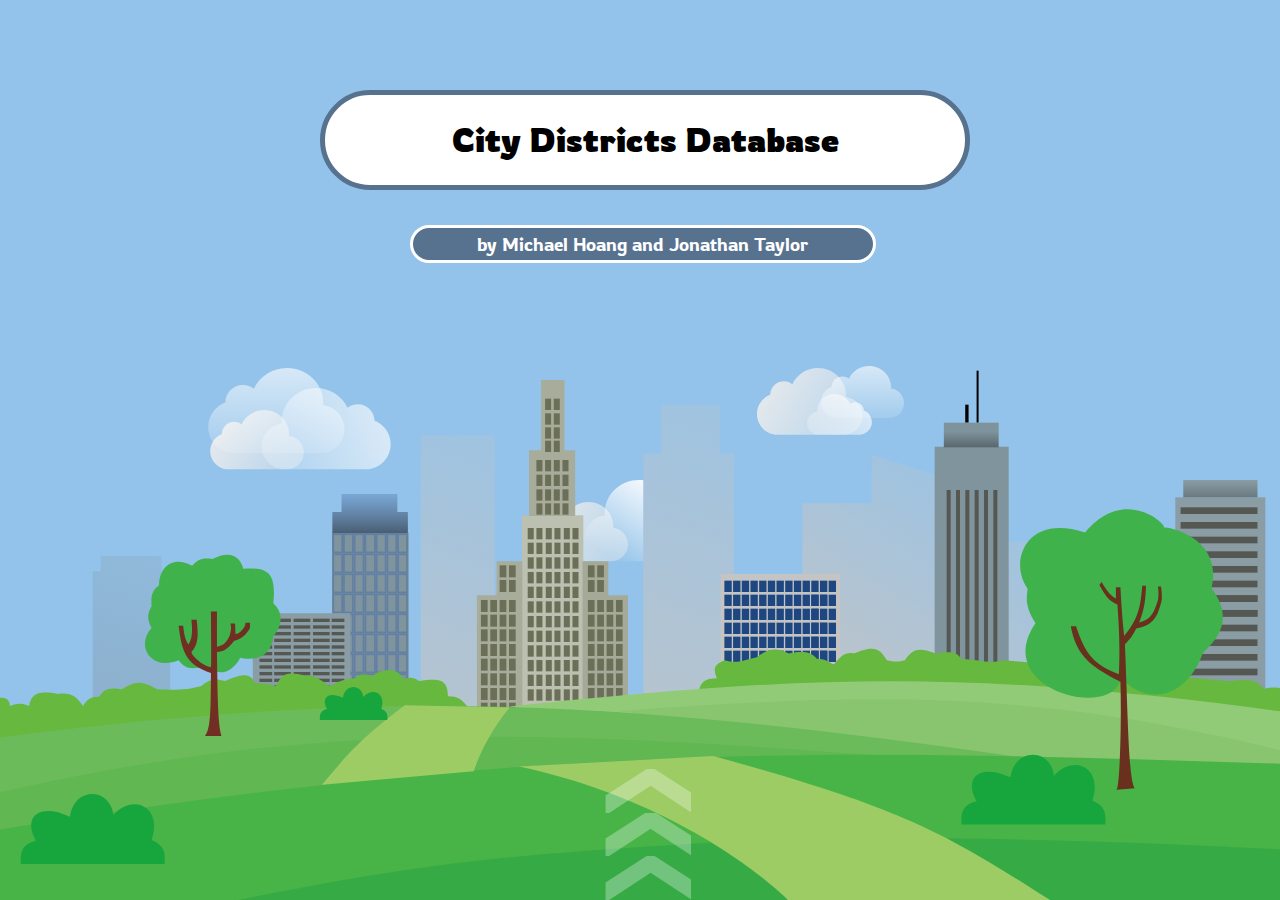
<file: templates/index.html>
<html>
    <head>
        <title>City Districts</title>
        <link rel="stylesheet" href="../static/style1.css">
    </head>
    <body>
        <div id="pageContainer">
            <h1 id="homeBanner">City Districts Database</h1>
            <h3 id="authors">by Michael Hoang and Jonathan Taylor</h3>
            <div id="launchButton">
                <span id="l1">&#10095</span>
                <span id="l2">&#10095</span>
                <span id="l3">&#10095</span>
            </div>
            <div id="cityContainer">
                <svg id="citySvg" viewBox="0 0 720 406" fill="none" xmlns="http://www.w3.org/2000/svg">
                    <rect width="720" height="405" fill="#93C3EA"/>
                    <path d="M318.228 190.386C317.068 189.473 315.611 188.928 314.029 188.928C310.304 188.928 307.273 191.943 307.177 195.698C303.333 197.161 300.596 200.924 300.596 205.335C300.596 210.546 304.415 214.852 309.369 215.532V215.625H344.459V215.608C349.352 215.32 353.232 211.204 353.232 206.168C353.232 201.312 349.624 197.311 344.978 196.772C344.997 196.477 345.007 196.177 345.007 195.877C345.007 188.351 338.747 182.25 331.026 182.25C325.311 182.25 320.4 185.593 318.228 190.382" fill="url(#paint0_linear)"/>
                    <path d="M340.887 215.602V215.625H361.88V170.027C361.07 169.927 360.244 169.875 359.406 169.875C348.761 169.875 340.132 178.239 340.132 188.556C340.132 188.968 340.146 189.378 340.173 189.784C333.768 190.521 328.794 196.004 328.794 202.661C328.794 209.565 334.142 215.207 340.887 215.602Z" fill="url(#paint1_linear)"/>
                    <path d="M445.695 116.016C444.387 114.99 442.741 114.379 440.957 114.379C436.753 114.379 433.331 117.766 433.224 121.985C428.885 123.629 425.796 127.858 425.796 132.813C425.796 138.669 430.106 143.506 435.697 144.27V144.375H475.299V144.356C480.821 144.033 485.2 139.408 485.2 133.749C485.2 128.293 481.128 123.798 475.885 123.192C475.906 122.86 475.918 122.524 475.918 122.186C475.918 113.73 468.852 106.875 460.139 106.875C453.689 106.875 448.146 110.631 445.695 116.012" fill="url(#paint2_linear)"/>
                    <path d="M477.507 112.88C476.48 112.08 475.189 111.603 473.788 111.603C470.489 111.603 467.804 114.245 467.719 117.536C464.314 118.818 461.89 122.116 461.89 125.982C461.89 130.549 465.273 134.322 469.66 134.918V135H500.741V134.985C505.074 134.733 508.511 131.125 508.511 126.712C508.511 122.456 505.315 118.95 501.2 118.477C501.217 118.218 501.226 117.956 501.226 117.692C501.226 111.097 495.681 105.75 488.842 105.75C483.78 105.75 479.431 108.68 477.507 112.877" fill="url(#paint3_linear)"/>
                    <path d="M478.248 127.074C479.052 126.448 480.065 126.076 481.157 126.076C483.738 126.076 485.838 128.142 485.904 130.716C488.569 131.719 490.464 134.295 490.464 137.322C490.464 140.892 487.819 143.846 484.386 144.311V144.375H460.072V144.363C456.682 144.166 453.994 141.345 453.994 137.893C453.994 134.564 456.494 131.823 459.713 131.454C459.7 131.252 459.692 131.046 459.692 130.84C459.692 125.682 464.029 121.5 469.38 121.5C473.34 121.5 476.744 123.791 478.247 127.073" fill="url(#paint4_linear)"/>
                    <path d="M451.36 182.91H490.274V155.625L549.114 174.254V204.549H619.046V405.188H451.36V182.91Z" fill="url(#paint5_linear)"/>
                    <path d="M361.875 154.914H371.812V127.5H404.812V154.914H412.875V405H361.875V154.914Z" fill="url(#paint6_linear)"/>
                    <rect x="236.625" y="144.75" width="41.625" height="260.25" fill="url(#paint7_linear)"/>
                    <path d="M95.7654 405V221.25H90.8777V212.625H56.6638V221.25H52.1521V405H95.7654Z" fill="url(#paint8_linear)"/>
                    <rect x="186.75" y="199.5" width="43.125" height="205.5" fill="#7F949D"/>
                    <path d="M186.94 187.947H192.112V177.75H207.629H223.514V187.947H229.425V199.875H186.94V187.947Z" fill="url(#paint9_linear)"/>
                    <rect x="193.456" y="200.375" width="5.01563" height="9.875" fill="#7F949D" stroke="#6380A2"/>
                    <rect x="187.44" y="200.375" width="5.01563" height="9.875" fill="#7F949D" stroke="#6380A2"/>
                    <rect x="205.863" y="200.375" width="5.01563" height="9.875" fill="#7F949D" stroke="#6380A2"/>
                    <rect x="199.848" y="200.375" width="5.01563" height="9.875" fill="#7F949D" stroke="#6380A2"/>
                    <rect x="217.894" y="200.375" width="5.01563" height="9.875" fill="#7F949D" stroke="#6380A2"/>
                    <rect x="223.91" y="200.375" width="5.01563" height="9.875" fill="#7F949D" stroke="#6380A2"/>
                    <rect x="211.879" y="200.375" width="5.01563" height="9.875" fill="#7F949D" stroke="#6380A2"/>
                    <rect x="193.456" y="200.375" width="5.01563" height="10.25" fill="#7F949D" stroke="#6380A2"/>
                    <rect x="187.44" y="200.375" width="5.01563" height="10.25" fill="#7F949D" stroke="#6380A2"/>
                    <rect x="205.487" y="200.375" width="5.39161" height="10.25" fill="#7F949D" stroke="#6380A2"/>
                    <rect x="199.472" y="200.375" width="5.01563" height="10.25" fill="#7F949D" stroke="#6380A2"/>
                    <rect x="217.894" y="200.375" width="5.01563" height="10.25" fill="#7F949D" stroke="#6380A2"/>
                    <rect x="223.91" y="200.375" width="5.01563" height="10.25" fill="#7F949D" stroke="#6380A2"/>
                    <rect x="211.879" y="200.375" width="5.01563" height="10.25" fill="#7F949D" stroke="#6380A2"/>
                    <rect x="193.456" y="211.625" width="5.01563" height="10.25" fill="#7F949D" stroke="#6380A2"/>
                    <rect x="187.44" y="211.625" width="5.01563" height="10.25" fill="#7F949D" stroke="#6380A2"/>
                    <rect x="205.487" y="211.625" width="5.39161" height="10.25" fill="#7F949D" stroke="#6380A2"/>
                    <rect x="199.472" y="211.625" width="5.01563" height="10.25" fill="#7F949D" stroke="#6380A2"/>
                    <rect x="217.894" y="211.625" width="5.01563" height="10.25" fill="#7F949D" stroke="#6380A2"/>
                    <rect x="223.91" y="211.625" width="5.01563" height="10.25" fill="#7F949D" stroke="#6380A2"/>
                    <rect x="211.879" y="211.625" width="5.01563" height="10.25" fill="#7F949D" stroke="#6380A2"/>
                    <rect x="193.456" y="222.875" width="5.01563" height="10.25" fill="#7F949D" stroke="#6380A2"/>
                    <rect x="187.44" y="222.875" width="5.01563" height="10.25" fill="#7F949D" stroke="#6380A2"/>
                    <rect x="205.487" y="222.875" width="5.39161" height="10.25" fill="#7F949D" stroke="#6380A2"/>
                    <rect x="199.472" y="222.875" width="5.01563" height="10.25" fill="#7F949D" stroke="#6380A2"/>
                    <rect x="217.894" y="222.875" width="5.01563" height="10.25" fill="#7F949D" stroke="#6380A2"/>
                    <rect x="223.91" y="222.875" width="5.01563" height="10.25" fill="#7F949D" stroke="#6380A2"/>
                    <rect x="211.879" y="222.875" width="5.01563" height="10.25" fill="#7F949D" stroke="#6380A2"/>
                    <rect x="193.456" y="234.125" width="5.01563" height="10.25" fill="#7F949D" stroke="#6380A2"/>
                    <rect x="187.44" y="234.125" width="5.01563" height="10.25" fill="#7F949D" stroke="#6380A2"/>
                    <rect x="205.487" y="234.125" width="5.39161" height="10.25" fill="#7F949D" stroke="#6380A2"/>
                    <rect x="199.472" y="234.125" width="5.01563" height="10.25" fill="#7F949D" stroke="#6380A2"/>
                    <rect x="217.894" y="234.125" width="5.01563" height="10.25" fill="#7F949D" stroke="#6380A2"/>
                    <rect x="223.91" y="234.125" width="5.01563" height="10.25" fill="#7F949D" stroke="#6380A2"/>
                    <rect x="211.879" y="234.125" width="5.01563" height="10.25" fill="#7F949D" stroke="#6380A2"/>
                    <rect x="193.456" y="245.375" width="5.01563" height="10.25" fill="#7F949D" stroke="#6380A2"/>
                    <rect x="205.487" y="245.375" width="5.39161" height="10.25" fill="#7F949D" stroke="#6380A2"/>
                    <rect x="199.472" y="245.375" width="5.01563" height="10.25" fill="#7F949D" stroke="#6380A2"/>
                    <rect x="217.894" y="245.375" width="5.01563" height="10.25" fill="#7F949D" stroke="#6380A2"/>
                    <rect x="223.91" y="245.375" width="5.01563" height="10.25" fill="#7F949D" stroke="#6380A2"/>
                    <rect x="211.879" y="245.375" width="5.01563" height="10.25" fill="#7F949D" stroke="#6380A2"/>
                    <rect x="193.456" y="256.625" width="5.01563" height="10.25" fill="#7F949D" stroke="#6380A2"/>
                    <rect x="205.487" y="256.625" width="5.39161" height="10.25" fill="#7F949D" stroke="#6380A2"/>
                    <rect x="199.472" y="256.625" width="5.01563" height="10.25" fill="#7F949D" stroke="#6380A2"/>
                    <rect x="217.894" y="256.625" width="5.01563" height="10.25" fill="#7F949D" stroke="#6380A2"/>
                    <rect x="223.91" y="256.625" width="5.01563" height="10.25" fill="#7F949D" stroke="#6380A2"/>
                    <rect x="211.879" y="256.625" width="5.01563" height="10.25" fill="#7F949D" stroke="#6380A2"/>
                    <rect x="193.456" y="267.875" width="5.01563" height="10.25" fill="#7F949D" stroke="#6380A2"/>
                    <rect x="205.487" y="267.875" width="5.39161" height="10.25" fill="#7F949D" stroke="#6380A2"/>
                    <rect x="199.472" y="267.875" width="5.01563" height="10.25" fill="#7F949D" stroke="#6380A2"/>
                    <rect x="217.894" y="267.875" width="5.01563" height="10.25" fill="#7F949D" stroke="#6380A2"/>
                    <rect x="223.91" y="267.875" width="5.01563" height="10.25" fill="#7F949D" stroke="#6380A2"/>
                    <rect x="211.879" y="267.875" width="5.01563" height="10.25" fill="#7F949D" stroke="#6380A2"/>
                    <rect x="193.456" y="279.125" width="5.01563" height="10.25" fill="#7F949D" stroke="#6380A2"/>
                    <rect x="205.487" y="279.125" width="5.39161" height="10.25" fill="#7F949D" stroke="#6380A2"/>
                    <rect x="199.472" y="279.125" width="5.01563" height="10.25" fill="#7F949D" stroke="#6380A2"/>
                    <rect x="217.894" y="279.125" width="5.01563" height="10.25" fill="#7F949D" stroke="#6380A2"/>
                    <rect x="223.91" y="279.125" width="5.01563" height="10.25" fill="#7F949D" stroke="#6380A2"/>
                    <rect x="211.879" y="279.125" width="5.01563" height="10.25" fill="#7F949D" stroke="#6380A2"/>
                    <rect x="193.456" y="290.375" width="5.01563" height="10.25" fill="#7F949D" stroke="#6380A2"/>
                    <rect x="205.487" y="290.375" width="5.39161" height="10.25" fill="#7F949D" stroke="#6380A2"/>
                    <rect x="199.472" y="290.375" width="5.01563" height="10.25" fill="#7F949D" stroke="#6380A2"/>
                    <rect x="217.894" y="290.375" width="5.01563" height="10.25" fill="#7F949D" stroke="#6380A2"/>
                    <rect x="223.91" y="290.375" width="5.01563" height="10.25" fill="#7F949D" stroke="#6380A2"/>
                    <rect x="211.879" y="290.375" width="5.01563" height="10.25" fill="#7F949D" stroke="#6380A2"/>
                    <rect x="193.456" y="301.625" width="5.01563" height="11" fill="#7F949D" stroke="#6380A2"/>
                    <rect x="205.487" y="301.625" width="5.39161" height="11" fill="#7F949D" stroke="#6380A2"/>
                    <rect x="199.472" y="301.625" width="5.01563" height="11" fill="#7F949D" stroke="#6380A2"/>
                    <rect x="217.894" y="301.625" width="5.01563" height="11" fill="#7F949D" stroke="#6380A2"/>
                    <rect x="223.91" y="301.625" width="5.01563" height="11" fill="#7F949D" stroke="#6380A2"/>
                    <rect x="211.879" y="301.625" width="5.01563" height="11" fill="#7F949D" stroke="#6380A2"/>
                    <rect x="293.625" y="189.75" width="34.5" height="215.25" fill="#BBC0B1"/>
                    <path d="M342.169 215.625H327.669V404.625H342.169H353.236L353.236 234.75H342.169V215.625Z" fill="#A5AA98"/>
                    <path d="M293.831 215.625H279.331V234.75H268.265L268.265 404.25H279.331H293.831L293.831 215.625Z" fill="#A8AD9B"/>
                    <path d="M323.533 190.125V153.194H317.518V113.625H304.359V153.194H297.591V190.125H323.533Z" fill="#A8AD9B"/>
                    <rect x="330.677" y="217.875" width="3.75977" height="6.75" fill="#6B6F57"/>
                    <rect x="335.941" y="217.875" width="3.75977" height="6.75" fill="#6B6F57"/>
                    <rect x="330.677" y="226.125" width="3.75977" height="6.75" fill="#6B6F57"/>
                    <rect x="335.941" y="226.125" width="3.75977" height="6.75" fill="#6B6F57"/>
                    <rect x="281.048" y="217.875" width="3.75977" height="6.75" fill="#6B6F57"/>
                    <rect x="286.312" y="217.875" width="3.75977" height="6.75" fill="#6B6F57"/>
                    <rect x="281.048" y="226.125" width="3.75977" height="6.75" fill="#6B6F57"/>
                    <rect x="286.312" y="226.125" width="3.75977" height="6.75" fill="#6B6F57"/>
                    <rect x="330.677" y="237.375" width="3.75977" height="6.75" fill="#6B6F57"/>
                    <rect x="335.941" y="237.375" width="3.75977" height="6.75" fill="#6B6F57"/>
                    <rect x="341.204" y="237.375" width="3.75977" height="6.75" fill="#6B6F57"/>
                    <rect x="346.468" y="237.375" width="3.75977" height="6.75" fill="#6B6F57"/>
                    <rect x="330.677" y="245.625" width="3.75977" height="6.75" fill="#6B6F57"/>
                    <rect x="335.941" y="245.625" width="3.75977" height="6.75" fill="#6B6F57"/>
                    <rect x="341.204" y="245.625" width="3.75977" height="6.75" fill="#6B6F57"/>
                    <rect x="346.468" y="245.625" width="3.75977" height="6.75" fill="#6B6F57"/>
                    <rect x="330.677" y="253.875" width="3.75977" height="6.75" fill="#6B6F57"/>
                    <rect x="335.941" y="253.875" width="3.75977" height="6.75" fill="#6B6F57"/>
                    <rect x="341.204" y="253.875" width="3.75977" height="6.75" fill="#6B6F57"/>
                    <rect x="346.468" y="253.875" width="3.75977" height="6.75" fill="#6B6F57"/>
                    <rect x="330.677" y="262.125" width="3.75977" height="6.75" fill="#6B6F57"/>
                    <rect x="335.941" y="262.125" width="3.75977" height="6.75" fill="#6B6F57"/>
                    <rect x="341.204" y="262.125" width="3.75977" height="6.75" fill="#6B6F57"/>
                    <rect x="346.468" y="262.125" width="3.75977" height="6.75" fill="#6B6F57"/>
                    <rect x="330.677" y="270.375" width="3.75977" height="6.75" fill="#6B6F57"/>
                    <rect x="335.941" y="270.375" width="3.75977" height="6.75" fill="#6B6F57"/>
                    <rect x="341.204" y="270.375" width="3.75977" height="6.75" fill="#6B6F57"/>
                    <rect x="346.468" y="270.375" width="3.75977" height="6.75" fill="#6B6F57"/>
                    <rect x="330.677" y="278.625" width="3.75977" height="6.75" fill="#6B6F57"/>
                    <rect x="335.941" y="278.625" width="3.75977" height="6.75" fill="#6B6F57"/>
                    <rect x="341.204" y="278.625" width="3.75977" height="6.75" fill="#6B6F57"/>
                    <rect x="346.468" y="278.625" width="3.75977" height="6.75" fill="#6B6F57"/>
                    <rect x="330.677" y="286.875" width="3.75977" height="6.75" fill="#6B6F57"/>
                    <rect x="335.941" y="286.875" width="3.75977" height="6.75" fill="#6B6F57"/>
                    <rect x="341.204" y="286.875" width="3.75977" height="6.75" fill="#6B6F57"/>
                    <rect x="346.468" y="286.875" width="3.75977" height="6.75" fill="#6B6F57"/>
                    <rect x="330.677" y="295.125" width="3.75977" height="6.75" fill="#6B6F57"/>
                    <rect x="335.941" y="295.125" width="3.75977" height="6.75" fill="#6B6F57"/>
                    <rect x="341.204" y="295.125" width="3.75977" height="6.75" fill="#6B6F57"/>
                    <rect x="346.468" y="295.125" width="3.75977" height="6.75" fill="#6B6F57"/>
                    <rect x="270.521" y="237.375" width="3.75977" height="6.75" fill="#6B6F57"/>
                    <rect x="275.784" y="237.375" width="3.75977" height="6.75" fill="#6B6F57"/>
                    <rect x="281.048" y="237.375" width="3.75977" height="6.75" fill="#6B6F57"/>
                    <rect x="286.312" y="237.375" width="3.75977" height="6.75" fill="#6B6F57"/>
                    <rect x="270.521" y="245.625" width="3.75977" height="6.75" fill="#6B6F57"/>
                    <rect x="275.784" y="245.625" width="3.75977" height="6.75" fill="#6B6F57"/>
                    <rect x="281.048" y="245.625" width="3.75977" height="6.75" fill="#6B6F57"/>
                    <rect x="286.312" y="245.625" width="3.75977" height="6.75" fill="#6B6F57"/>
                    <rect x="270.521" y="253.875" width="3.75977" height="6.75" fill="#6B6F57"/>
                    <rect x="275.784" y="253.875" width="3.75977" height="6.75" fill="#6B6F57"/>
                    <rect x="281.048" y="253.875" width="3.75977" height="6.75" fill="#6B6F57"/>
                    <rect x="286.312" y="253.875" width="3.75977" height="6.75" fill="#6B6F57"/>
                    <rect x="270.521" y="262.125" width="3.75977" height="6.75" fill="#6B6F57"/>
                    <rect x="275.784" y="262.125" width="3.75977" height="6.75" fill="#6B6F57"/>
                    <rect x="281.048" y="262.125" width="3.75977" height="6.75" fill="#6B6F57"/>
                    <rect x="286.312" y="262.125" width="3.75977" height="6.75" fill="#6B6F57"/>
                    <rect x="270.521" y="270.375" width="3.75977" height="6.75" fill="#6B6F57"/>
                    <rect x="275.784" y="270.375" width="3.75977" height="6.75" fill="#6B6F57"/>
                    <rect x="281.048" y="270.375" width="3.75977" height="6.75" fill="#6B6F57"/>
                    <rect x="286.312" y="270.375" width="3.75977" height="6.75" fill="#6B6F57"/>
                    <rect x="270.521" y="278.625" width="3.75977" height="6.75" fill="#6B6F57"/>
                    <rect x="275.784" y="278.625" width="3.75977" height="6.75" fill="#6B6F57"/>
                    <rect x="281.048" y="278.625" width="3.75977" height="6.75" fill="#6B6F57"/>
                    <rect x="286.312" y="278.625" width="3.75977" height="6.75" fill="#6B6F57"/>
                    <rect x="270.521" y="286.875" width="3.75977" height="6.75" fill="#6B6F57"/>
                    <rect x="275.784" y="286.875" width="3.75977" height="6.75" fill="#6B6F57"/>
                    <rect x="281.048" y="286.875" width="3.75977" height="6.75" fill="#6B6F57"/>
                    <rect x="286.312" y="286.875" width="3.75977" height="6.75" fill="#6B6F57"/>
                    <rect x="270.521" y="295.125" width="3.75977" height="6.75" fill="#6B6F57"/>
                    <rect x="275.784" y="295.125" width="3.75977" height="6.75" fill="#6B6F57"/>
                    <rect x="281.048" y="295.125" width="3.75977" height="6.75" fill="#6B6F57"/>
                    <rect x="286.312" y="295.125" width="3.75977" height="6.75" fill="#6B6F57"/>
                    <rect x="296.839" y="196.875" width="3.38379" height="6.375" fill="#6B6F57"/>
                    <rect x="301.727" y="183" width="3.38379" height="6.375" fill="#6B6F57"/>
                    <rect x="306.614" y="183" width="3.38379" height="6.375" fill="#6B6F57"/>
                    <rect x="311.502" y="183" width="3.38379" height="6.375" fill="#6B6F57"/>
                    <rect x="316.39" y="183" width="3.38379" height="6.375" fill="#6B6F57"/>
                    <rect x="301.727" y="175.125" width="3.38379" height="6.375" fill="#6B6F57"/>
                    <rect x="306.614" y="175.125" width="3.38379" height="6.375" fill="#6B6F57"/>
                    <rect x="311.502" y="175.125" width="3.38379" height="6.375" fill="#6B6F57"/>
                    <rect x="316.39" y="175.125" width="3.38379" height="6.375" fill="#6B6F57"/>
                    <rect x="301.727" y="166.875" width="3.38379" height="6.375" fill="#6B6F57"/>
                    <rect x="306.614" y="166.875" width="3.38379" height="6.375" fill="#6B6F57"/>
                    <rect x="311.502" y="166.875" width="3.38379" height="6.375" fill="#6B6F57"/>
                    <rect x="316.39" y="166.875" width="3.38379" height="6.375" fill="#6B6F57"/>
                    <rect x="301.727" y="158.625" width="3.38379" height="6.375" fill="#6B6F57"/>
                    <rect x="306.614" y="158.625" width="3.38379" height="6.375" fill="#6B6F57"/>
                    <rect x="311.502" y="158.625" width="3.38379" height="6.375" fill="#6B6F57"/>
                    <rect x="306.614" y="147.75" width="3.38379" height="6.375" fill="#6B6F57"/>
                    <rect x="311.502" y="147.75" width="3.38379" height="6.375" fill="#6B6F57"/>
                    <rect x="306.614" y="140.25" width="3.38379" height="6.375" fill="#6B6F57"/>
                    <rect x="311.502" y="140.25" width="3.38379" height="6.375" fill="#6B6F57"/>
                    <rect x="306.614" y="132.375" width="3.38379" height="6.375" fill="#6B6F57"/>
                    <rect x="311.502" y="132.375" width="3.38379" height="6.375" fill="#6B6F57"/>
                    <rect x="306.614" y="124.125" width="3.38379" height="6.375" fill="#6B6F57"/>
                    <rect x="311.502" y="124.125" width="3.38379" height="6.375" fill="#6B6F57"/>
                    <rect x="316.39" y="158.625" width="3.38379" height="6.375" fill="#6B6F57"/>
                    <rect x="301.727" y="196.875" width="3.38379" height="6.375" fill="#6B6F57"/>
                    <rect x="306.99" y="196.875" width="3.38379" height="6.375" fill="#6B6F57"/>
                    <rect x="311.878" y="196.875" width="3.38379" height="6.375" fill="#6B6F57"/>
                    <rect x="317.142" y="196.875" width="3.38379" height="6.375" fill="#6B6F57"/>
                    <rect x="322.029" y="196.875" width="3.38379" height="6.375" fill="#6B6F57"/>
                    <rect x="296.839" y="205.125" width="3.38379" height="6.375" fill="#6B6F57"/>
                    <rect x="301.727" y="205.125" width="3.38379" height="6.375" fill="#6B6F57"/>
                    <rect x="306.99" y="205.125" width="3.38379" height="6.375" fill="#6B6F57"/>
                    <rect x="311.878" y="205.125" width="3.38379" height="6.375" fill="#6B6F57"/>
                    <rect x="317.142" y="205.125" width="3.38379" height="6.375" fill="#6B6F57"/>
                    <rect x="322.029" y="205.125" width="3.38379" height="6.375" fill="#6B6F57"/>
                    <rect x="296.839" y="213.375" width="3.38379" height="6.375" fill="#6B6F57"/>
                    <rect x="301.727" y="213.375" width="3.38379" height="6.375" fill="#6B6F57"/>
                    <rect x="306.99" y="213.375" width="3.38379" height="6.375" fill="#6B6F57"/>
                    <rect x="311.878" y="213.375" width="3.38379" height="6.375" fill="#6B6F57"/>
                    <rect x="317.142" y="213.375" width="3.38379" height="6.375" fill="#6B6F57"/>
                    <rect x="322.029" y="213.375" width="3.38379" height="6.375" fill="#6B6F57"/>
                    <rect x="296.839" y="221.625" width="3.38379" height="6.375" fill="#6B6F57"/>
                    <rect x="301.727" y="221.625" width="3.38379" height="6.375" fill="#6B6F57"/>
                    <rect x="306.99" y="221.625" width="3.38379" height="6.375" fill="#6B6F57"/>
                    <rect x="311.878" y="221.625" width="3.38379" height="6.375" fill="#6B6F57"/>
                    <rect x="317.142" y="221.625" width="3.38379" height="6.375" fill="#6B6F57"/>
                    <rect x="322.029" y="221.625" width="3.38379" height="6.375" fill="#6B6F57"/>
                    <rect x="296.839" y="229.875" width="3.38379" height="6.375" fill="#6B6F57"/>
                    <rect x="301.727" y="229.875" width="3.38379" height="6.375" fill="#6B6F57"/>
                    <rect x="306.99" y="229.875" width="3.38379" height="6.375" fill="#6B6F57"/>
                    <rect x="311.878" y="229.875" width="3.38379" height="6.375" fill="#6B6F57"/>
                    <rect x="317.142" y="229.875" width="3.38379" height="6.375" fill="#6B6F57"/>
                    <rect x="322.029" y="229.875" width="3.38379" height="6.375" fill="#6B6F57"/>
                    <rect x="296.839" y="238.125" width="3.38379" height="6.375" fill="#6B6F57"/>
                    <rect x="301.727" y="238.125" width="3.38379" height="6.375" fill="#6B6F57"/>
                    <rect x="306.99" y="238.125" width="3.38379" height="6.375" fill="#6B6F57"/>
                    <rect x="311.878" y="238.125" width="3.38379" height="6.375" fill="#6B6F57"/>
                    <rect x="317.142" y="238.125" width="3.38379" height="6.375" fill="#6B6F57"/>
                    <rect x="322.029" y="238.125" width="3.38379" height="6.375" fill="#6B6F57"/>
                    <rect x="296.839" y="246.375" width="3.38379" height="6.375" fill="#6B6F57"/>
                    <rect x="301.727" y="246.375" width="3.38379" height="6.375" fill="#6B6F57"/>
                    <rect x="306.99" y="246.375" width="3.38379" height="6.375" fill="#6B6F57"/>
                    <rect x="311.878" y="246.375" width="3.38379" height="6.375" fill="#6B6F57"/>
                    <rect x="317.142" y="246.375" width="3.38379" height="6.375" fill="#6B6F57"/>
                    <rect x="322.029" y="246.375" width="3.38379" height="6.375" fill="#6B6F57"/>
                    <rect x="296.839" y="254.625" width="3.38379" height="6.375" fill="#6B6F57"/>
                    <rect x="301.727" y="254.625" width="3.38379" height="6.375" fill="#6B6F57"/>
                    <rect x="306.99" y="254.625" width="3.38379" height="6.375" fill="#6B6F57"/>
                    <rect x="311.878" y="254.625" width="3.38379" height="6.375" fill="#6B6F57"/>
                    <rect x="317.142" y="254.625" width="3.38379" height="6.375" fill="#6B6F57"/>
                    <rect x="322.029" y="254.625" width="3.38379" height="6.375" fill="#6B6F57"/>
                    <rect x="296.839" y="262.875" width="3.38379" height="6.375" fill="#6B6F57"/>
                    <rect x="301.727" y="262.875" width="3.38379" height="6.375" fill="#6B6F57"/>
                    <rect x="306.99" y="262.875" width="3.38379" height="6.375" fill="#6B6F57"/>
                    <rect x="311.878" y="262.875" width="3.38379" height="6.375" fill="#6B6F57"/>
                    <rect x="317.142" y="262.875" width="3.38379" height="6.375" fill="#6B6F57"/>
                    <rect x="322.029" y="262.875" width="3.38379" height="6.375" fill="#6B6F57"/>
                    <rect x="296.839" y="271.125" width="3.38379" height="6.375" fill="#6B6F57"/>
                    <rect x="301.727" y="271.125" width="3.38379" height="6.375" fill="#6B6F57"/>
                    <rect x="306.99" y="271.125" width="3.38379" height="6.375" fill="#6B6F57"/>
                    <rect x="311.878" y="271.125" width="3.38379" height="6.375" fill="#6B6F57"/>
                    <rect x="317.142" y="271.125" width="3.38379" height="6.375" fill="#6B6F57"/>
                    <rect x="322.029" y="271.125" width="3.38379" height="6.375" fill="#6B6F57"/>
                    <rect x="296.839" y="279.375" width="3.38379" height="6.375" fill="#6B6F57"/>
                    <rect x="301.727" y="279.375" width="3.38379" height="6.375" fill="#6B6F57"/>
                    <rect x="306.99" y="279.375" width="3.38379" height="6.375" fill="#6B6F57"/>
                    <rect x="311.878" y="279.375" width="3.38379" height="6.375" fill="#6B6F57"/>
                    <rect x="317.142" y="279.375" width="3.38379" height="6.375" fill="#6B6F57"/>
                    <rect x="322.029" y="279.375" width="3.38379" height="6.375" fill="#6B6F57"/>
                    <rect x="296.839" y="287.625" width="3.38379" height="6.375" fill="#6B6F57"/>
                    <rect x="301.727" y="287.625" width="3.38379" height="6.375" fill="#6B6F57"/>
                    <rect x="306.99" y="287.625" width="3.38379" height="6.375" fill="#6B6F57"/>
                    <rect x="311.878" y="287.625" width="3.38379" height="6.375" fill="#6B6F57"/>
                    <rect x="317.142" y="287.625" width="3.38379" height="6.375" fill="#6B6F57"/>
                    <rect x="322.029" y="287.625" width="3.38379" height="6.375" fill="#6B6F57"/>
                    <rect x="405.375" y="222.75" width="67.125" height="182.25" fill="#C4C4C4"/>
                    <rect x="432" y="297.375" width="4.125" height="107.625" fill="#1E4781"/>
                    <rect x="427.125" y="297.375" width="4.125" height="107.625" fill="#1E4781"/>
                    <rect x="407.467" y="289.5" width="4.13575" height="6.375" fill="#1E4781"/>
                    <rect x="407.467" y="281.625" width="4.13575" height="6.375" fill="#1E4781"/>
                    <rect x="412.355" y="289.5" width="4.13575" height="6.375" fill="#1E4781"/>
                    <rect x="412.355" y="281.625" width="4.13575" height="6.375" fill="#1E4781"/>
                    <rect x="417.242" y="289.5" width="4.13575" height="6.375" fill="#1E4781"/>
                    <rect x="417.242" y="281.625" width="4.13575" height="6.375" fill="#1E4781"/>
                    <rect x="422.13" y="289.5" width="4.13575" height="6.375" fill="#1E4781"/>
                    <rect x="422.13" y="281.625" width="4.13575" height="6.375" fill="#1E4781"/>
                    <rect x="427.018" y="289.5" width="4.13575" height="6.375" fill="#1E4781"/>
                    <rect x="427.018" y="281.625" width="4.13575" height="6.375" fill="#1E4781"/>
                    <rect x="431.905" y="289.5" width="4.13575" height="6.375" fill="#1E4781"/>
                    <rect x="431.905" y="281.625" width="4.13575" height="6.375" fill="#1E4781"/>
                    <rect x="436.793" y="289.5" width="4.13575" height="6.375" fill="#1E4781"/>
                    <rect x="436.793" y="281.625" width="4.13575" height="6.375" fill="#1E4781"/>
                    <rect x="441.681" y="289.5" width="4.13575" height="6.375" fill="#1E4781"/>
                    <rect x="441.681" y="281.625" width="4.13575" height="6.375" fill="#1E4781"/>
                    <rect x="446.568" y="289.5" width="4.13575" height="6.375" fill="#1E4781"/>
                    <rect x="446.568" y="281.625" width="4.13575" height="6.375" fill="#1E4781"/>
                    <rect x="451.456" y="289.5" width="4.13575" height="6.375" fill="#1E4781"/>
                    <rect x="451.456" y="281.625" width="4.13575" height="6.375" fill="#1E4781"/>
                    <rect x="456.344" y="289.5" width="4.13575" height="6.375" fill="#1E4781"/>
                    <rect x="456.344" y="281.625" width="4.13575" height="6.375" fill="#1E4781"/>
                    <rect x="461.232" y="289.5" width="4.13575" height="6.375" fill="#1E4781"/>
                    <rect x="461.232" y="281.625" width="4.13575" height="6.375" fill="#1E4781"/>
                    <rect x="456.344" y="289.5" width="4.13575" height="6.375" fill="#1E4781"/>
                    <rect x="456.344" y="281.625" width="4.13575" height="6.375" fill="#1E4781"/>
                    <rect x="461.232" y="281.625" width="4.13575" height="6.375" fill="#1E4781"/>
                    <rect x="466.119" y="289.5" width="4.13575" height="6.375" fill="#1E4781"/>
                    <rect x="466.119" y="281.625" width="4.13575" height="6.375" fill="#1E4781"/>
                    <rect x="407.467" y="281.625" width="4.13575" height="6.375" fill="#1E4781"/>
                    <rect x="412.355" y="289.5" width="4.13575" height="6.375" fill="#1E4781"/>
                    <rect x="412.355" y="281.625" width="4.13575" height="6.375" fill="#1E4781"/>
                    <rect x="417.242" y="289.5" width="4.13575" height="6.375" fill="#1E4781"/>
                    <rect x="417.242" y="281.625" width="4.13575" height="6.375" fill="#1E4781"/>
                    <rect x="422.13" y="289.5" width="4.13575" height="6.375" fill="#1E4781"/>
                    <rect x="422.13" y="281.625" width="4.13575" height="6.375" fill="#1E4781"/>
                    <rect x="427.018" y="289.5" width="4.13575" height="6.375" fill="#1E4781"/>
                    <rect x="427.018" y="281.625" width="4.13575" height="6.375" fill="#1E4781"/>
                    <rect x="431.905" y="289.5" width="4.13575" height="6.375" fill="#1E4781"/>
                    <rect x="431.905" y="281.625" width="4.13575" height="6.375" fill="#1E4781"/>
                    <rect x="436.793" y="289.5" width="4.13575" height="6.375" fill="#1E4781"/>
                    <rect x="436.793" y="281.625" width="4.13575" height="6.375" fill="#1E4781"/>
                    <rect x="441.681" y="289.5" width="4.13575" height="6.375" fill="#1E4781"/>
                    <rect x="441.681" y="281.625" width="4.13575" height="6.375" fill="#1E4781"/>
                    <rect x="446.568" y="289.5" width="4.13575" height="6.375" fill="#1E4781"/>
                    <rect x="446.568" y="281.625" width="4.13575" height="6.375" fill="#1E4781"/>
                    <rect x="451.456" y="289.5" width="4.13575" height="6.375" fill="#1E4781"/>
                    <rect x="451.456" y="281.625" width="4.13575" height="6.375" fill="#1E4781"/>
                    <rect x="456.344" y="289.5" width="4.13575" height="6.375" fill="#1E4781"/>
                    <rect x="456.344" y="281.625" width="4.13575" height="6.375" fill="#1E4781"/>
                    <rect x="461.232" y="289.5" width="4.13575" height="6.375" fill="#1E4781"/>
                    <rect x="461.232" y="281.625" width="4.13575" height="6.375" fill="#1E4781"/>
                    <rect x="456.344" y="289.5" width="4.13575" height="6.375" fill="#1E4781"/>
                    <rect x="456.344" y="281.625" width="4.13575" height="6.375" fill="#1E4781"/>
                    <rect x="461.232" y="281.625" width="4.13575" height="6.375" fill="#1E4781"/>
                    <rect x="466.119" y="289.5" width="4.13575" height="6.375" fill="#1E4781"/>
                    <rect x="466.119" y="281.625" width="4.13575" height="6.375" fill="#1E4781"/>
                    <rect x="407.467" y="273.75" width="4.13575" height="6.375" fill="#1E4781"/>
                    <rect x="407.467" y="265.875" width="4.13575" height="6.375" fill="#1E4781"/>
                    <rect x="412.355" y="273.75" width="4.13575" height="6.375" fill="#1E4781"/>
                    <rect x="412.355" y="265.875" width="4.13575" height="6.375" fill="#1E4781"/>
                    <rect x="417.242" y="273.75" width="4.13575" height="6.375" fill="#1E4781"/>
                    <rect x="417.242" y="265.875" width="4.13575" height="6.375" fill="#1E4781"/>
                    <rect x="422.13" y="273.75" width="4.13575" height="6.375" fill="#1E4781"/>
                    <rect x="422.13" y="265.875" width="4.13575" height="6.375" fill="#1E4781"/>
                    <rect x="427.018" y="273.75" width="4.13575" height="6.375" fill="#1E4781"/>
                    <rect x="427.018" y="265.875" width="4.13575" height="6.375" fill="#1E4781"/>
                    <rect x="431.905" y="273.75" width="4.13575" height="6.375" fill="#1E4781"/>
                    <rect x="431.905" y="265.875" width="4.13575" height="6.375" fill="#1E4781"/>
                    <rect x="436.793" y="273.75" width="4.13575" height="6.375" fill="#1E4781"/>
                    <rect x="436.793" y="265.875" width="4.13575" height="6.375" fill="#1E4781"/>
                    <rect x="441.681" y="273.75" width="4.13575" height="6.375" fill="#1E4781"/>
                    <rect x="441.681" y="265.875" width="4.13575" height="6.375" fill="#1E4781"/>
                    <rect x="446.568" y="273.75" width="4.13575" height="6.375" fill="#1E4781"/>
                    <rect x="446.568" y="265.875" width="4.13575" height="6.375" fill="#1E4781"/>
                    <rect x="451.456" y="273.75" width="4.13575" height="6.375" fill="#1E4781"/>
                    <rect x="451.456" y="265.875" width="4.13575" height="6.375" fill="#1E4781"/>
                    <rect x="456.344" y="273.75" width="4.13575" height="6.375" fill="#1E4781"/>
                    <rect x="456.344" y="265.875" width="4.13575" height="6.375" fill="#1E4781"/>
                    <rect x="461.232" y="273.75" width="4.13575" height="6.375" fill="#1E4781"/>
                    <rect x="461.232" y="265.875" width="4.13575" height="6.375" fill="#1E4781"/>
                    <rect x="456.344" y="273.75" width="4.13575" height="6.375" fill="#1E4781"/>
                    <rect x="456.344" y="265.875" width="4.13575" height="6.375" fill="#1E4781"/>
                    <rect x="461.232" y="265.875" width="4.13575" height="6.375" fill="#1E4781"/>
                    <rect x="466.119" y="273.75" width="4.13575" height="6.375" fill="#1E4781"/>
                    <rect x="466.119" y="265.875" width="4.13575" height="6.375" fill="#1E4781"/>
                    <rect x="407.467" y="258" width="4.13575" height="6.375" fill="#1E4781"/>
                    <rect x="407.467" y="250.125" width="4.13575" height="6.375" fill="#1E4781"/>
                    <rect x="412.355" y="258" width="4.13575" height="6.375" fill="#1E4781"/>
                    <rect x="412.355" y="250.125" width="4.13575" height="6.375" fill="#1E4781"/>
                    <rect x="417.242" y="258" width="4.13575" height="6.375" fill="#1E4781"/>
                    <rect x="417.242" y="250.125" width="4.13575" height="6.375" fill="#1E4781"/>
                    <rect x="422.13" y="258" width="4.13575" height="6.375" fill="#1E4781"/>
                    <rect x="422.13" y="250.125" width="4.13575" height="6.375" fill="#1E4781"/>
                    <rect x="427.018" y="258" width="4.13575" height="6.375" fill="#1E4781"/>
                    <rect x="427.018" y="250.125" width="4.13575" height="6.375" fill="#1E4781"/>
                    <rect x="431.905" y="258" width="4.13575" height="6.375" fill="#1E4781"/>
                    <rect x="431.905" y="250.125" width="4.13575" height="6.375" fill="#1E4781"/>
                    <rect x="436.793" y="258" width="4.13575" height="6.375" fill="#1E4781"/>
                    <rect x="436.793" y="250.125" width="4.13575" height="6.375" fill="#1E4781"/>
                    <rect x="441.681" y="258" width="4.13575" height="6.375" fill="#1E4781"/>
                    <rect x="441.681" y="250.125" width="4.13575" height="6.375" fill="#1E4781"/>
                    <rect x="446.568" y="258" width="4.13575" height="6.375" fill="#1E4781"/>
                    <rect x="446.568" y="250.125" width="4.13575" height="6.375" fill="#1E4781"/>
                    <rect x="451.456" y="258" width="4.13575" height="6.375" fill="#1E4781"/>
                    <rect x="451.456" y="250.125" width="4.13575" height="6.375" fill="#1E4781"/>
                    <rect x="456.344" y="258" width="4.13575" height="6.375" fill="#1E4781"/>
                    <rect x="456.344" y="250.125" width="4.13575" height="6.375" fill="#1E4781"/>
                    <rect x="461.232" y="258" width="4.13575" height="6.375" fill="#1E4781"/>
                    <rect x="461.232" y="250.125" width="4.13575" height="6.375" fill="#1E4781"/>
                    <rect x="456.344" y="258" width="4.13575" height="6.375" fill="#1E4781"/>
                    <rect x="456.344" y="250.125" width="4.13575" height="6.375" fill="#1E4781"/>
                    <rect x="461.232" y="250.125" width="4.13575" height="6.375" fill="#1E4781"/>
                    <rect x="466.119" y="258" width="4.13575" height="6.375" fill="#1E4781"/>
                    <rect x="466.119" y="250.125" width="4.13575" height="6.375" fill="#1E4781"/>
                    <rect x="407.467" y="242.25" width="4.13575" height="6.375" fill="#1E4781"/>
                    <rect x="407.467" y="234.375" width="4.13575" height="6.375" fill="#1E4781"/>
                    <rect x="412.355" y="242.25" width="4.13575" height="6.375" fill="#1E4781"/>
                    <rect x="412.355" y="234.375" width="4.13575" height="6.375" fill="#1E4781"/>
                    <rect x="417.242" y="242.25" width="4.13575" height="6.375" fill="#1E4781"/>
                    <rect x="417.242" y="234.375" width="4.13575" height="6.375" fill="#1E4781"/>
                    <rect x="422.13" y="242.25" width="4.13575" height="6.375" fill="#1E4781"/>
                    <rect x="422.13" y="234.375" width="4.13575" height="6.375" fill="#1E4781"/>
                    <rect x="427.018" y="242.25" width="4.13575" height="6.375" fill="#1E4781"/>
                    <rect x="427.018" y="234.375" width="4.13575" height="6.375" fill="#1E4781"/>
                    <rect x="431.905" y="242.25" width="4.13575" height="6.375" fill="#1E4781"/>
                    <rect x="431.905" y="234.375" width="4.13575" height="6.375" fill="#1E4781"/>
                    <rect x="436.793" y="242.25" width="4.13575" height="6.375" fill="#1E4781"/>
                    <rect x="436.793" y="234.375" width="4.13575" height="6.375" fill="#1E4781"/>
                    <rect x="441.681" y="242.25" width="4.13575" height="6.375" fill="#1E4781"/>
                    <rect x="441.681" y="234.375" width="4.13575" height="6.375" fill="#1E4781"/>
                    <rect x="446.568" y="242.25" width="4.13575" height="6.375" fill="#1E4781"/>
                    <rect x="446.568" y="234.375" width="4.13575" height="6.375" fill="#1E4781"/>
                    <rect x="451.456" y="242.25" width="4.13575" height="6.375" fill="#1E4781"/>
                    <rect x="451.456" y="234.375" width="4.13575" height="6.375" fill="#1E4781"/>
                    <rect x="456.344" y="242.25" width="4.13575" height="6.375" fill="#1E4781"/>
                    <rect x="456.344" y="234.375" width="4.13575" height="6.375" fill="#1E4781"/>
                    <rect x="461.232" y="242.25" width="4.13575" height="6.375" fill="#1E4781"/>
                    <rect x="461.232" y="234.375" width="4.13575" height="6.375" fill="#1E4781"/>
                    <rect x="456.344" y="242.25" width="4.13575" height="6.375" fill="#1E4781"/>
                    <rect x="456.344" y="234.375" width="4.13575" height="6.375" fill="#1E4781"/>
                    <rect x="461.232" y="234.375" width="4.13575" height="6.375" fill="#1E4781"/>
                    <rect x="466.119" y="242.25" width="4.13575" height="6.375" fill="#1E4781"/>
                    <rect x="466.119" y="234.375" width="4.13575" height="6.375" fill="#1E4781"/>
                    <rect x="407.467" y="226.5" width="4.13575" height="6.375" fill="#1E4781"/>
                    <rect x="412.355" y="226.5" width="4.13575" height="6.375" fill="#1E4781"/>
                    <rect x="417.242" y="226.5" width="4.13575" height="6.375" fill="#1E4781"/>
                    <rect x="422.13" y="226.5" width="4.13575" height="6.375" fill="#1E4781"/>
                    <rect x="427.018" y="226.5" width="4.13575" height="6.375" fill="#1E4781"/>
                    <rect x="431.905" y="226.5" width="4.13575" height="6.375" fill="#1E4781"/>
                    <rect x="436.793" y="226.5" width="4.13575" height="6.375" fill="#1E4781"/>
                    <rect x="441.681" y="226.5" width="4.13575" height="6.375" fill="#1E4781"/>
                    <rect x="446.568" y="226.5" width="4.13575" height="6.375" fill="#1E4781"/>
                    <rect x="451.456" y="226.5" width="4.13575" height="6.375" fill="#1E4781"/>
                    <rect x="456.344" y="226.5" width="4.13575" height="6.375" fill="#1E4781"/>
                    <rect x="461.232" y="226.5" width="4.13575" height="6.375" fill="#1E4781"/>
                    <rect x="466.119" y="226.5" width="4.13575" height="6.375" fill="#1E4781"/>
                    <rect x="446.625" y="297.375" width="4.125" height="107.625" fill="#1E4781"/>
                    <rect x="441.75" y="297.375" width="4.125" height="107.625" fill="#1E4781"/>
                    <rect x="422.25" y="297.375" width="4.125" height="107.625" fill="#1E4781"/>
                    <rect x="436.875" y="297.375" width="4.125" height="107.625" fill="#1E4781"/>
                    <rect x="412.5" y="297.375" width="4.125" height="107.625" fill="#1E4781"/>
                    <rect x="407.625" y="297.375" width="4.125" height="107.625" fill="#1E4781"/>
                    <rect x="417.375" y="297.375" width="4.125" height="107.625" fill="#1E4781"/>
                    <rect x="461.25" y="297.375" width="4.125" height="107.625" fill="#1E4781"/>
                    <rect x="466.125" y="297.375" width="4.125" height="107.625" fill="#1E4781"/>
                    <rect x="456.375" y="297.375" width="4.125" height="107.625" fill="#1E4781"/>
                    <rect x="451.5" y="297.375" width="4.125" height="107.625" fill="#1E4781"/>
                    <path d="M567.375 405V151.125H561.75H531H525.75V405H567.375Z" fill="#7F949D"/>
                    <rect x="549.335" y="108.375" width="1.12793" height="29.25" fill="black"/>
                    <rect x="542.944" y="127.5" width="1.87989" height="10.125" fill="black"/>
                    <rect x="558.75" y="175.5" width="2.25" height="229.5" fill="#555753"/>
                    <rect x="553.5" y="175.5" width="2.25" height="229.5" fill="#555753"/>
                    <rect x="548.25" y="175.5" width="2.25" height="229.5" fill="#555753"/>
                    <rect x="543" y="175.5" width="2.25" height="229.5" fill="#555753"/>
                    <rect x="537.75" y="175.5" width="2.25" height="229.5" fill="#555753"/>
                    <rect x="532.5" y="175.5" width="2.25" height="229.5" fill="#555753"/>
                    <rect x="530.912" y="137.625" width="30.8301" height="13.875" fill="url(#paint10_linear)"/>
                    <path d="M142.199 244.875H197.092V405H142.199V244.875Z" fill="#8A9DA5"/>
                    <rect x="145.959" y="247.875" width="7.14356" height="1.875" fill="#555753"/>
                    <rect x="186.564" y="247.875" width="7.14356" height="1.875" fill="#555753"/>
                    <rect x="154.23" y="247.875" width="9.39943" height="1.875" fill="#555753"/>
                    <rect x="165.134" y="247.875" width="9.39943" height="1.875" fill="#555753"/>
                    <rect x="176.037" y="247.875" width="9.39943" height="1.875" fill="#555753"/>
                    <rect x="145.959" y="251.625" width="7.14356" height="1.875" fill="#555753"/>
                    <rect x="186.564" y="251.625" width="7.14356" height="1.875" fill="#555753"/>
                    <rect x="154.23" y="251.625" width="9.39943" height="1.875" fill="#555753"/>
                    <rect x="165.134" y="251.625" width="9.39943" height="1.875" fill="#555753"/>
                    <rect x="176.037" y="251.625" width="9.39943" height="1.875" fill="#555753"/>
                    <rect x="145.959" y="255.375" width="7.14356" height="1.875" fill="#555753"/>
                    <rect x="186.564" y="255.375" width="7.14356" height="1.875" fill="#555753"/>
                    <rect x="154.23" y="255.375" width="9.39943" height="1.875" fill="#555753"/>
                    <rect x="165.134" y="255.375" width="9.39943" height="1.875" fill="#555753"/>
                    <rect x="176.037" y="255.375" width="9.39943" height="1.875" fill="#555753"/>
                    <rect x="145.959" y="259.125" width="7.14356" height="1.875" fill="#555753"/>
                    <rect x="186.564" y="259.125" width="7.14356" height="1.875" fill="#555753"/>
                    <rect x="154.23" y="259.125" width="9.39943" height="1.875" fill="#555753"/>
                    <rect x="165.134" y="259.125" width="9.39943" height="1.875" fill="#555753"/>
                    <rect x="176.037" y="259.125" width="9.39943" height="1.875" fill="#555753"/>
                    <rect x="145.959" y="262.875" width="7.14356" height="1.875" fill="#555753"/>
                    <rect x="186.564" y="262.875" width="7.14356" height="1.875" fill="#555753"/>
                    <rect x="154.23" y="262.875" width="9.39943" height="1.875" fill="#555753"/>
                    <rect x="165.134" y="262.875" width="9.39943" height="1.875" fill="#555753"/>
                    <rect x="176.037" y="262.875" width="9.39943" height="1.875" fill="#555753"/>
                    <rect x="145.959" y="266.625" width="7.14356" height="1.875" fill="#555753"/>
                    <rect x="186.564" y="266.625" width="7.14356" height="1.875" fill="#555753"/>
                    <rect x="154.23" y="266.625" width="9.39943" height="1.875" fill="#555753"/>
                    <rect x="165.134" y="266.625" width="9.39943" height="1.875" fill="#555753"/>
                    <rect x="176.037" y="266.625" width="9.39943" height="1.875" fill="#555753"/>
                    <rect x="145.959" y="270.375" width="7.14356" height="1.875" fill="#555753"/>
                    <rect x="186.564" y="270.375" width="7.14356" height="1.875" fill="#555753"/>
                    <rect x="154.23" y="270.375" width="9.39943" height="1.875" fill="#555753"/>
                    <rect x="165.134" y="270.375" width="9.39943" height="1.875" fill="#555753"/>
                    <rect x="176.037" y="270.375" width="9.39943" height="1.875" fill="#555753"/>
                    <rect x="145.959" y="274.125" width="7.14356" height="1.875" fill="#555753"/>
                    <rect x="186.564" y="274.125" width="7.14356" height="1.875" fill="#555753"/>
                    <rect x="154.23" y="274.125" width="9.39943" height="1.875" fill="#555753"/>
                    <rect x="165.134" y="274.125" width="9.39943" height="1.875" fill="#555753"/>
                    <rect x="176.037" y="274.125" width="9.39943" height="1.875" fill="#555753"/>
                    <rect x="145.959" y="277.875" width="7.14356" height="1.875" fill="#555753"/>
                    <rect x="186.564" y="277.875" width="7.14356" height="1.875" fill="#555753"/>
                    <rect x="154.23" y="277.875" width="9.39943" height="1.875" fill="#555753"/>
                    <rect x="165.134" y="277.875" width="9.39943" height="1.875" fill="#555753"/>
                    <rect x="176.037" y="277.875" width="9.39943" height="1.875" fill="#555753"/>
                    <rect x="145.959" y="281.625" width="7.14356" height="1.875" fill="#555753"/>
                    <rect x="186.564" y="281.625" width="7.14356" height="1.875" fill="#555753"/>
                    <rect x="154.23" y="281.625" width="9.39943" height="1.875" fill="#555753"/>
                    <rect x="165.134" y="281.625" width="9.39943" height="1.875" fill="#555753"/>
                    <rect x="176.037" y="281.625" width="9.39943" height="1.875" fill="#555753"/>
                    <rect x="145.959" y="285.375" width="7.14356" height="1.875" fill="#555753"/>
                    <rect x="186.564" y="285.375" width="7.14356" height="1.875" fill="#555753"/>
                    <rect x="154.23" y="285.375" width="9.39943" height="1.875" fill="#555753"/>
                    <rect x="165.134" y="285.375" width="9.39943" height="1.875" fill="#555753"/>
                    <rect x="176.037" y="285.375" width="9.39943" height="1.875" fill="#555753"/>
                    <rect x="145.959" y="289.125" width="7.14356" height="1.875" fill="#555753"/>
                    <rect x="186.564" y="289.125" width="7.14356" height="1.875" fill="#555753"/>
                    <rect x="154.23" y="289.125" width="9.39943" height="1.875" fill="#555753"/>
                    <rect x="165.134" y="289.125" width="9.39943" height="1.875" fill="#555753"/>
                    <rect x="176.037" y="289.125" width="9.39943" height="1.875" fill="#555753"/>
                    <rect x="145.959" y="292.875" width="7.14356" height="1.875" fill="#555753"/>
                    <rect x="186.564" y="292.875" width="7.14356" height="1.875" fill="#555753"/>
                    <rect x="154.23" y="292.875" width="9.39943" height="1.875" fill="#555753"/>
                    <rect x="165.134" y="292.875" width="9.39943" height="1.875" fill="#555753"/>
                    <rect x="176.037" y="292.875" width="9.39943" height="1.875" fill="#555753"/>
                    <rect x="145.959" y="296.625" width="7.14356" height="1.875" fill="#555753"/>
                    <rect x="186.564" y="296.625" width="7.14356" height="1.875" fill="#555753"/>
                    <rect x="154.23" y="296.625" width="9.39943" height="1.875" fill="#555753"/>
                    <rect x="165.134" y="296.625" width="9.39943" height="1.875" fill="#555753"/>
                    <rect x="176.037" y="296.625" width="9.39943" height="1.875" fill="#555753"/>
                    <rect x="145.959" y="300.375" width="7.14356" height="1.875" fill="#555753"/>
                    <rect x="186.564" y="300.375" width="7.14356" height="1.875" fill="#555753"/>
                    <rect x="154.23" y="300.375" width="9.39943" height="1.875" fill="#555753"/>
                    <rect x="165.134" y="300.375" width="9.39943" height="1.875" fill="#555753"/>
                    <rect x="176.037" y="300.375" width="9.39943" height="1.875" fill="#555753"/>
                    <rect x="145.959" y="304.125" width="7.14356" height="1.875" fill="#555753"/>
                    <rect x="186.564" y="304.125" width="7.14356" height="1.875" fill="#555753"/>
                    <rect x="154.23" y="304.125" width="9.39943" height="1.875" fill="#555753"/>
                    <rect x="165.134" y="304.125" width="9.39943" height="1.875" fill="#555753"/>
                    <rect x="176.037" y="304.125" width="9.39943" height="1.875" fill="#555753"/>
                    <rect x="147.375" y="307.5" width="2.625" height="97.5" fill="#555753"/>
                    <rect x="143.625" y="307.5" width="2.625" height="97.5" fill="#555753"/>
                    <rect x="154.875" y="307.5" width="2.625" height="97.5" fill="#555753"/>
                    <rect x="151.125" y="307.5" width="2.625" height="97.5" fill="#555753"/>
                    <rect x="162.375" y="307.5" width="2.625" height="97.5" fill="#555753"/>
                    <rect x="158.625" y="307.5" width="2.625" height="97.5" fill="#555753"/>
                    <rect x="169.875" y="307.5" width="2.625" height="97.5" fill="#555753"/>
                    <rect x="166.125" y="307.5" width="2.625" height="97.5" fill="#555753"/>
                    <rect x="177.375" y="307.5" width="2.625" height="97.5" fill="#555753"/>
                    <rect x="173.625" y="307.5" width="2.625" height="97.5" fill="#555753"/>
                    <rect x="184.875" y="307.5" width="3" height="97.5" fill="#555753"/>
                    <rect x="181.125" y="307.5" width="2.625" height="97.5" fill="#555753"/>
                    <rect x="189" y="307.5" width="2.625" height="97.5" fill="#555753"/>
                    <rect x="192.75" y="307.5" width="2.625" height="97.5" fill="#555753"/>
                    <rect x="661.125" y="179.625" width="50.625" height="225.375" fill="#8A9DA5"/>
                    <rect x="665.606" y="169.875" width="41.7335" height="9.75" fill="url(#paint11_linear)"/>
                    <rect x="664.102" y="185.25" width="43.2374" height="3.75" fill="#555753"/>
                    <rect x="664.102" y="193.5" width="43.2374" height="3.75" fill="#555753"/>
                    <rect x="664.102" y="201.75" width="43.2374" height="3.75" fill="#555753"/>
                    <rect x="664.102" y="210" width="43.2374" height="3.75" fill="#555753"/>
                    <rect x="664.102" y="218.25" width="43.2374" height="3.75" fill="#555753"/>
                    <rect x="664.102" y="226.5" width="43.2374" height="3.75" fill="#555753"/>
                    <rect x="664.102" y="234.75" width="43.2374" height="3.75" fill="#555753"/>
                    <rect x="664.102" y="243" width="43.2374" height="3.75" fill="#555753"/>
                    <rect x="664.102" y="234.75" width="43.2374" height="3.75" fill="#555753"/>
                    <rect x="664.102" y="243" width="43.2374" height="3.75" fill="#555753"/>
                    <rect x="664.102" y="251.25" width="43.2374" height="3.75" fill="#555753"/>
                    <rect x="664.102" y="259.5" width="43.2374" height="3.75" fill="#555753"/>
                    <rect x="664.102" y="267.75" width="43.2374" height="3.75" fill="#555753"/>
                    <rect x="664.102" y="276" width="43.2374" height="3.75" fill="#555753"/>
                    <rect x="664.102" y="284.25" width="43.2374" height="3.75" fill="#555753"/>
                    <rect x="664.102" y="292.5" width="43.2374" height="3.75" fill="#555753"/>
                    <rect x="664.102" y="292.5" width="43.2374" height="3.75" fill="#555753"/>
                    <rect x="664.102" y="300.75" width="43.2374" height="3.75" fill="#555753"/>
                    <path d="M135.879 138.636C134.719 137.723 133.262 137.178 131.68 137.178C127.955 137.178 124.924 140.193 124.828 143.948C120.984 145.411 118.247 149.174 118.247 153.585C118.247 158.796 122.066 163.102 127.02 163.782V163.875H162.11V163.858C167.003 163.57 170.883 159.454 170.883 154.418C170.883 149.562 167.275 145.561 162.629 145.022C162.648 144.727 162.658 144.427 162.658 144.127C162.658 136.601 156.398 130.5 148.677 130.5C142.962 130.5 138.051 133.843 135.879 138.632" fill="url(#paint12_linear)"/>
                    <path d="M142.812 118.576C141.122 117.263 138.998 116.48 136.693 116.48C131.265 116.48 126.848 120.815 126.709 126.216C121.107 128.32 117.119 133.733 117.119 140.076C117.119 147.571 122.684 153.763 129.902 154.741V154.875H181.035V154.85C188.164 154.437 193.818 148.517 193.818 141.274C193.818 134.29 188.56 128.536 181.79 127.761C181.818 127.336 181.833 126.905 181.833 126.473C181.833 115.649 172.711 106.875 161.46 106.875C153.132 106.875 145.976 111.683 142.812 118.57" fill="url(#paint13_linear)"/>
                    <path d="M195.455 129.273C197.055 128.02 199.069 127.276 201.243 127.276C206.378 127.276 210.556 131.408 210.688 136.557C215.989 138.564 219.761 143.715 219.761 149.769C219.761 156.909 214.497 162.817 207.668 163.747V163.875H159.29V163.852C152.545 163.457 147.197 157.815 147.197 150.911C147.197 144.254 152.171 138.771 158.576 138.034C158.549 137.628 158.535 137.218 158.535 136.806C158.535 126.489 167.164 118.125 177.809 118.125C185.688 118.125 192.462 122.707 195.452 129.272" fill="url(#paint14_linear)"/>
                    <defs>
                    <linearGradient id="paint0_linear" x1="307.892" y1="192.897" x2="347.09" y2="215.414" gradientUnits="userSpaceOnUse">
                    <stop stop-color="#EDEDED" stop-opacity="0.87"/>
                    <stop offset="1" stop-color="#EDEDED" stop-opacity="0.41"/>
                    </linearGradient>
                    <linearGradient id="paint1_linear" x1="374.099" y1="171.375" x2="345.442" y2="215.693" gradientUnits="userSpaceOnUse">
                    <stop stop-color="white"/>
                    <stop offset="1" stop-color="white" stop-opacity="0"/>
                    </linearGradient>
                    <linearGradient id="paint2_linear" x1="434.031" y1="118.838" x2="478.171" y2="144.306" gradientUnits="userSpaceOnUse">
                    <stop stop-color="#EDEDED" stop-opacity="0.87"/>
                    <stop offset="1" stop-color="#EDEDED" stop-opacity="0.41"/>
                    </linearGradient>
                    <linearGradient id="paint3_linear" x1="485.2" y1="105.75" x2="485.2" y2="135" gradientUnits="userSpaceOnUse">
                    <stop stop-color="white" stop-opacity="0.63"/>
                    <stop offset="1" stop-color="white" stop-opacity="0.14"/>
                    </linearGradient>
                    <linearGradient id="paint4_linear" x1="485.916" y1="129.532" x2="454.068" y2="143.091" gradientUnits="userSpaceOnUse">
                    <stop stop-color="white" stop-opacity="0.63"/>
                    <stop offset="1" stop-color="white" stop-opacity="0.21"/>
                    </linearGradient>
                    <linearGradient id="paint5_linear" x1="451.36" y1="313.5" x2="543.889" y2="172.092" gradientUnits="userSpaceOnUse">
                    <stop stop-color="#C4C4C4"/>
                    <stop offset="1" stop-color="#C4C4C4" stop-opacity="0.22"/>
                    </linearGradient>
                    <linearGradient id="paint6_linear" x1="361.875" y1="405" x2="451.867" y2="143.706" gradientUnits="userSpaceOnUse">
                    <stop stop-color="#C4C4C4"/>
                    <stop offset="1" stop-color="#C4C4C4" stop-opacity="0.25"/>
                    </linearGradient>
                    <linearGradient id="paint7_linear" x1="236.625" y1="405" x2="327.042" y2="162.978" gradientUnits="userSpaceOnUse">
                    <stop stop-color="#C4C4C4"/>
                    <stop offset="1" stop-color="#C4C4C4" stop-opacity="0.24"/>
                    </linearGradient>
                    <linearGradient id="paint8_linear" x1="92.1937" y1="212.625" x2="52.3333" y2="316.569" gradientUnits="userSpaceOnUse">
                    <stop stop-color="#7A7A7A" stop-opacity="0.13"/>
                    <stop offset="1" stop-color="#7A7A7A" stop-opacity="0.29"/>
                    </linearGradient>
                    <linearGradient id="paint9_linear" x1="208.183" y1="177.75" x2="208.183" y2="199.875" gradientUnits="userSpaceOnUse">
                    <stop stop-color="#729FCF" stop-opacity="0.78"/>
                    <stop offset="1" stop-color="#495D72"/>
                    </linearGradient>
                    <linearGradient id="paint10_linear" x1="546.327" y1="137.625" x2="546.327" y2="151.5" gradientUnits="userSpaceOnUse">
                    <stop offset="0.361048" stop-color="#7E939C"/>
                    <stop offset="1" stop-color="#59666C"/>
                    </linearGradient>
                    <linearGradient id="paint11_linear" x1="686.473" y1="169.875" x2="686.473" y2="179.625" gradientUnits="userSpaceOnUse">
                    <stop stop-color="#8A9DA5"/>
                    <stop offset="1" stop-color="#6A7980"/>
                    </linearGradient>
                    <linearGradient id="paint12_linear" x1="125.543" y1="141.147" x2="164.741" y2="163.664" gradientUnits="userSpaceOnUse">
                    <stop stop-color="#EDEDED" stop-opacity="0.87"/>
                    <stop offset="1" stop-color="#EDEDED" stop-opacity="0.41"/>
                    </linearGradient>
                    <linearGradient id="paint13_linear" x1="155.469" y1="106.875" x2="155.469" y2="154.875" gradientUnits="userSpaceOnUse">
                    <stop stop-color="white" stop-opacity="0.63"/>
                    <stop offset="1" stop-color="white" stop-opacity="0.14"/>
                    </linearGradient>
                    <linearGradient id="paint14_linear" x1="210.711" y1="134.189" x2="147.243" y2="161.07" gradientUnits="userSpaceOnUse">
                    <stop stop-color="white" stop-opacity="0.63"/>
                    <stop offset="1" stop-color="white" stop-opacity="0.21"/>
                    </linearGradient>
                    </defs>
                    </svg>
                    
                    
            </div>
            <div id="meadowContainer">
                <svg id="meadowSvg" viewBox="0 0 720 405" fill="none" xmlns="http://www.w3.org/2000/svg">
                    <path d="M16.3117 295.811C11.8318 294.01 9.56995 294.472 5.62472 295.811C5.296 292.366 3.83983 291.142 0 291.22V309.066V316.5L263.8 303.833L262.675 295.811C259.188 291.684 257.719 290.497 251.988 290.322C251.718 282.458 249.445 279.636 235.676 281.877C232.832 279.792 230.815 279.745 227.239 280.49L226.676 280.611C224.426 274.277 214.864 274.277 209.802 278.922L209.24 278.796C203.897 277.628 201.482 277.879 199.115 280.611C193.988 280.622 191.009 281.812 185.616 284.833C179.204 280.491 177.338 278.387 171.554 278.922C160.748 275.84 158.2 278.378 155.242 284.833C151.347 283.635 148.967 283.111 143.43 283.144C141.064 277.328 137.297 277.14 126.556 281.877C120.445 280.108 117.561 281 113.057 284.833C105.321 286.711 99.9522 287.115 88.3082 286.522C80.0047 281.437 75.7215 281.662 68.6216 286.522C60.957 285.131 58.4869 286.481 55.6848 290.744C50.3096 290.529 49.1486 292.593 46.6852 295.811C42.8324 290.401 40.1568 288.242 32.6234 289.055C21.533 287.075 17.8748 288.504 16.3117 295.811Z" fill="#67B83F"/>
                    <path d="M720 299.625L393.069 287.396C394.422 282.094 396.481 280.38 403.198 280.227C401.257 275.101 401.25 272.571 407.699 270.106C411.918 271.186 414.365 271.311 418.953 270.106L425.706 268.42C432.981 262.907 436.893 263.06 443.712 266.311C452.033 264.879 455.752 265.21 459.468 269.263C464.012 269.377 465.706 270.712 469.034 272.637C473.3 267.297 475.745 265.429 480.288 266.311C492.117 261.283 495.033 263.748 498.857 270.106C502.814 271.032 505.029 271.205 508.986 270.106C513.624 262.998 517.782 263.039 526.43 266.311C534.488 265.192 538.198 265.281 540.497 269.263L548.938 270.106C556.348 271.212 559.858 271.276 564.694 270.106L691.865 281.914C702.762 280.5 707.289 281.197 710.997 286.553C712.897 285.414 714.837 285.226 720 285.709V299.625Z" fill="#67B83F"/>
                    <path d="M285.595 296.315C447.914 279.148 540.927 274.491 720 298.849V321.75L348.055 299.693L285.595 296.315Z" fill="#92CB78"/>
                    <path d="M348.351 298.766C506.642 286.763 589.425 289.34 720 320.588V331.5L565.38 325.625L348.351 298.766Z" fill="#89C56F"/>
                    <path d="M569.311 324.006C350.335 293.512 226.438 284.542 0 313.531V345.375L569.311 324.006Z" fill="#6BBB5A"/>
                    <path d="M487.766 323.216C276.218 307.276 165.5 307.398 0 344.349V366.75L487.766 323.216Z" fill="#61B752"/>
                    <path d="M720 328.302C510.185 321.981 325.122 312.288 0 365.387V405H720V328.302Z" fill="#48B447"/>
                    <path d="M720 376.492C720 376.492 519.717 365.173 400.447 372.719C281.178 380.265 246.86 382.781 133.779 405H720V376.492Z" fill="#36AA45"/>
                    <path d="M590.731 405C532.218 367.875 509.713 353.597 401.131 324L291.983 329.906C390.44 351 443.327 405 443.327 405H590.731Z" fill="#9DCC64"/>
                    <path d="M266.502 332.547C273.242 312.34 286.722 296.763 286.722 296.763L227.746 295.5C204.718 312.761 196.854 321.18 181.127 340.125L266.502 332.547Z" fill="#9DCC64"/>
                    <path d="M111.895 274.372C105.969 275.176 103.524 274.16 100.481 270.154C85.2616 276.482 75.961 262.138 85.2616 252.013C82.8591 247.235 82.5813 244.556 85.2616 239.779C84.8428 233.692 85.5396 230.942 89.4891 227.966C89.4891 216.998 97.9442 211.091 108.09 216.998C111.286 213.403 113.696 212.418 119.505 213.201C129.091 208.074 135.147 211.513 136.838 218.685C152.12 217.367 155.222 222.233 153.748 238.091C159.243 243.154 159.243 249.904 153.748 256.654C151.962 272.709 135.927 269.3 135.163 268.543C134.824 269.595 129.685 279.011 121.618 276.482L111.895 274.372Z" fill="#3FB24B"/>
                    <path d="M118.659 277.326C118.488 296.565 118.724 308.911 115.277 312.763H124.578C122.648 306.589 122.378 292.517 122.041 265.513C125.516 265.018 127.472 264.683 131.765 259.185C136.394 258.044 138.359 255.756 140.642 252.013V249.06H138.106C138.301 251.668 134.563 255.43 132.61 255.388C132.287 255.381 132.486 251.69 132.187 249.482H129.651C130.334 253.248 129.678 254.067 129.228 256.232C127.064 260.676 125.442 261.908 122.041 262.56V242.732H118.659C118.659 252.998 118.997 273.934 118.659 273.951C115.815 274.09 108.067 268.553 107.668 265.513C111.463 261.313 111.738 256.932 110.627 247.373H107.668C108.365 254.166 108.208 257.832 105.977 261.294C103.855 258.102 103.618 255.399 103.017 250.748H100.481C102.294 266.635 105.399 272.776 118.659 277.326Z" fill="#712F23"/>
                    <path d="M629.809 282.694C621.546 302.904 557.766 285.622 582.461 249.366C578.085 242.135 576.792 238 578.009 230.382L577.811 229.538C567.243 214.234 577.523 187.254 610.363 198.319C632.593 171.692 656.173 193.667 654.877 195.665L655.598 195.504C661.932 196.141 686.813 203.442 681.749 228.273L681.385 229.538C692.067 243.911 688.83 255.184 676.735 265.819L676.253 267.085C667.435 290.288 647.565 295.35 633.191 282.694H629.809Z" fill="#3FB24B"/>
                    <path d="M628.166 342.984C628.015 343.248 627.858 343.271 627.696 343.022L628.166 342.984C629.909 339.945 630.938 304.896 630.232 282.272C611.77 273.02 605.185 266.37 602.331 251.053H605.29C610.516 267.515 616.139 272.933 629.387 278.053C629.939 263.053 629.674 254.435 628.541 238.819C623.381 236.535 621.783 233.891 618.395 227.85L619.663 226.163C623.151 232.158 625.229 234.141 627.696 235.444V229.116H630.232C630.963 242.383 631.435 248.116 632.346 256.538C639.114 248.251 641.558 242.284 642.492 228.272H644.606C644.394 236.813 643.643 241.367 640.801 248.944C647.024 247.414 648.834 244.337 651.37 236.288C651.77 233.565 651.725 231.873 651.37 228.694H653.061C653.463 231.675 653.606 233.325 653.484 236.288C651.268 245.377 649.153 250.527 639.11 252.319C637.136 256.41 635.665 258.248 632.769 261.178C634.588 304.647 634.825 337.113 638.265 342.178L628.166 342.984Z" fill="#69301D"/>
                    <path d="M11.7973 384.715H92.5433C93.3618 377.217 91.7776 374.259 85.3565 371.215C91.6975 351.809 73.9419 345.059 63.796 357.293C62.1048 341.684 41.8124 340.84 39.2759 358.137C21.943 350.121 12.6424 358.137 20.2522 371.637C13.1471 373.247 11.0316 377.431 11.7973 384.715Z" fill="#17A63D"/>
                    <path d="M540.899 362.59H621.645C622.464 355.092 620.88 352.134 614.459 349.09C620.8 329.684 603.044 322.934 592.898 335.168C591.207 319.559 570.915 318.715 568.378 336.012C551.045 327.996 541.745 336.012 549.354 349.512C542.249 351.122 540.134 355.306 540.899 362.59Z" fill="#17A63D"/>
                    <path d="M179.975 303.787H217.86C218.244 300.25 217.501 298.854 214.488 297.418C217.464 288.261 209.133 285.076 204.372 290.849C203.579 283.483 194.058 283.085 192.868 291.247C184.735 287.464 180.372 291.247 183.942 297.617C180.608 298.376 179.616 300.351 179.975 303.787Z" fill="#17A63D"/>
                    </svg>
                    
            </div>
        </div>
        <div id="uiContainer">
            <div id="sectionLabel">Select Service</div>
           
            <div id="viewContainer">
                <div id="filterContainer">

                    <div id="loadingSpinner">
                        <div id="loadingSpinnerA"></div>
                    </div>


                    <div id="District" class="selectButtonC">
                        <img id="districtIcon" src="../static/png/Districts.png" alt="Districts Icon">
                        <span id="selectButton1span" class="viewButtonText">Districts</span>
                    </div>
                    <div id="Police" class="selectButtonC">
                        <img id="policeIcon" src="../static/png/Police Icon.png" alt="Police Station Icon">
                        <span id="selectButton2span" class="viewButtonText">Police</span>
                    </div>
                    <div id="Fire" class="selectButtonC">
                        <img id="fireIcon" src="../static/png/Fire Icon.png" alt="Fire Station Icon">
                        <span id="selectButton3span" class="viewButtonText">Fire</span>
                    </div>
                    <div id="School" class="selectButtonC">
                        <img id="schoolIcon" src="../static/png/School Icon.png" alt="School Icon">
                        <span id="selectButton4span" class="viewButtonText">Schools</span>
                    </div>
                    <div id="Social" class="selectButtonC">
                        <img id="governmentIcon" src="../static/png/Government Icon.png" alt="Government Building Icon">
                        <span id="selectButton5span" class="viewButtonText">Social</span>
                    </div>
                </div>
            </div>
        </div>
        <script src="../static/mockup.js"></script>
    </body>
</html>
</file>
<file: static/style1.css>
@import url('https://fonts.googleapis.com/css2?family=Rowdies&display=swap');

*{
    margin: 0;
    padding: 0;
    font-family: 'Rowdies', cursive;
    overflow: hidden;

    
}

/* width */
::-webkit-scrollbar {
    width: 10px;
  }
  
  /* Track */
  ::-webkit-scrollbar-track {
    background: #f1f1f1;
  }
  
  /* Handle */
  ::-webkit-scrollbar-thumb {
    background: #888;
  }
  
  /* Handle on hover */
  ::-webkit-scrollbar-thumb:hover {
    background: #555;
  }


#pageContainer{
    height: 100vh;
    width: 100vw;
    padding: 0;
    margin: 0;
}

#homeBanner{
    position: absolute;
    width: 50vw;
    height: 10vh;
    top: 10vh;
    left: 25vw;
    background-color: white;
    z-index: 1000;
    text-align: center;
    display: flex;
    justify-content: center;
    align-items: center;
    border-radius: 5vw;
    border: solid #57728F 5px;
    animation-duration: 1s;
    animation-fill-mode: forwards;
}
@keyframes bannerIn {
    0%{top: -30vh;}
    100%{top: 10vh;}
}
@keyframes bannerOut {
    0%{top: 10vh;}
    100%{top: -30vh;}
}

#authors{
    position: absolute;
    top: 25vh;
    left: 32vw;
    width: 36vw;
    height: 2.5vw;
    background-color: #57728F;
    z-index: 1000;
    text-align: center;
    display: flex;
    justify-content: center;
    align-items: center;
    color: white;
    border-radius: 5vw;
    border: solid white 3px;
    font-weight: 100;
    animation-duration: 1s;
    animation-fill-mode: forwards;
}
@keyframes authorsIn {
    0%{top: -15vh;}
    100%{top: 25vh;}
}
@keyframes authorsOut {
    0%{top: 25vh;}
    100%{top: -15vh;}
}

#cityContainer{
    position: absolute;
    width: 100%;
    height: 100%;
    bottom: 0;
    text-align: center;
    display: flex;
    justify-content: center;
    align-items: flex-end;
    background-color: #93C3EA;
    animation-duration: 1s;
    animation-fill-mode: forwards;
}

#citySvg{
    width: 100%;
    animation-duration: 1s;
    animation-fill-mode: forwards;
}

#meadowContainer{
    position: absolute;
    top: 0;
    width: 100%;
    height: 100%;
    animation-duration: 1s;
    animation-fill-mode: forwards;
    display: flex;
    justify-content: center;
    align-items: flex-end;
}

#meadowSvg{
    width: 100%;
    animation-duration: 1s;
    animation-fill-mode: forwards;
}

#uiContainer{
    position: absolute;
    bottom: -55vh;
    left: 0;
    width: 100vw;
    height: 40vh;
    display: flex;
    justify-content: center;
    align-items: flex-end;
    border-bottom: solid #57728F 10px;
    animation-duration: 1s;
    animation-fill-mode: forwards;
}
@keyframes uiOpen{
    0%{
        height: 40vh;
        bottom: 0vh;
    }
    100%{
        height: 80vh;
        bottom: 0vh;
    }
}
@keyframes uiClose{
    0%{
        height: 80vh;
        bottom: 0vh;
    }
    100%{
        height: 40vh;
        bottom: 0vh;
    }
}
@keyframes ui{
    0%{bottom: -42vh;}
    100%{bottom: 0vh;}
}
@keyframes uiHide{
    0%{bottom: 0vh;}
    100%{bottom: -42vh;}
}

#sectionLabel{
    position: absolute;
    top: 0;
    left: 0;
    height: 10%;
    width: 100%;
    background-color: white;
    border-bottom: solid #57728F 10px;
    z-index: 5000;
    display: flex;
    justify-content: center;
    align-items: center;
    font-size: 4vh;
    color: #57728F;
}

#launchButton{
    transform: rotateZ(-90deg);
    position: absolute;
    bottom: 0;
    left: 40vw;
    width: 20vw;
    height: 20vw;
    transition: 0.3s;
    display: flex;
    justify-content: flex-start;
    align-items: center;
    font-size: 3vw;
    color:white;
    z-index: 100;
    animation-duration: 1s;
    text-align: center;
}
@keyframes launchButton{
    0%{bottom: 0vh;}
    100%{bottom: 110vh;}
}
@keyframes launchButton2{
    0%{bottom: 110vw;}
    100%{bottom: 0;}
}

#launchButton span{
    font-size: 7vw;
    height: 40%;
    width: 17%;
    display: flex;
    justify-content: center;
    align-items: center;
    text-anchor: middle;
    color: rgba(255, 255, 255, 0.3);
}

#launchButton:hover{
    cursor: pointer;;
}

#l1{
    animation-fill-mode: forwards;
    animation-iteration-count: infinite;
    animation-duration: 2s;
    animation-name: l1;
}
#l2{
    animation-fill-mode: forwards;
    animation-iteration-count: infinite;
    animation-duration: 2s;
    animation-name: l2;
}
#l3{
    animation-fill-mode: forwards;
    animation-iteration-count: infinite;
    animation-duration: 2s;
    animation-name: l3;
}
@keyframes l1 {
    0%{color: rgba(255, 255, 255, 0.6);}
    33%{color: rgba(255, 255, 255, 0.3);}
    66%{color: rgba(255, 255, 255, 0.3);}
    100%{color: rgba(255, 255, 255, 0.6);}
}
@keyframes l2 {
    0%{color: rgba(255, 255, 255, 0.3);}
    33%{color: rgba(255, 255, 255, 0.6);}
    66%{color: rgba(255, 255, 255, 0.3);}
}
@keyframes l3 {
    0%{color: rgba(255, 255, 255, 0.3);}
    33%{color: rgba(255, 255, 255, 0.3);}
    66%{color: rgba(255, 255, 255, 0.6);}
}


#viewContainer{
    position: relative;
    height: 90%;
    width: 100%;
    display: flex;
    justify-content: center;
    align-items: center;
    flex-direction: column;
    background-color: #7F949D;
    z-index: 0;
    animation-duration: 1s;
    animation-fill-mode: forwards;
}

#filterContainer{
    width: 100%;
    height: 70%;
    display: flex;
    justify-content: space-evenly;
    align-items: center;
    animation-duration: 1s;
    animation-fill-mode: forwards;
}

a{
    text-decoration: none;
    color: black;
    background-color: transparent;
}

#loadingSpinner{
    width: 100%;
    height: 100%;
    position: absolute;
    top: 0;
    background-color: rgba(255, 255, 255, 0.5);
    z-index: -1;
    opacity: 0;
}

#loadingSpinnerA{
    position: absolute;
    top: calc(50% - 4vh);
    left: calc(50% - 4vh);
    height: 8vh;
    width: 8vh;
    border-radius: 50%;
    border: solid gray 6px;
    border-left: solid lightgray 6px;
    transition: 0.3s;
    animation-duration: 1s;
    animation-iteration-count: infinite;
    animation-name: spin;
    animation-timing-function: linear;
}

@keyframes spin {
    0%{transform: rotateZ(0deg);}
    100%{transform: rotateZ(360deg);}
}

.selectButtonC{
    width: 10vw;
    height: 10vw;
    min-width: 100px;
    min-height: 100px;
    background-color: white;
    border-radius: 50%;
    box-shadow: inset 0 0 4px 3px rgba(0, 0, 0, 0.3);
    transition: 0.3s;
    display: flex;
    flex-direction: column;
    justify-content: center;
    align-items: center;
    margin: 1vw;
    animation-duration: 1s;
    animation-fill-mode: forwards;
}
@keyframes hideButton{
    0%{
        width: 10vw;
        height: 10vw;
        min-width: 100px;
        min-height: 100px;
        opacity: 1;
    }
    100%{
        width: 0vw;
        height: 0vw;
        min-width: 0px;
        min-height: 0px;
        opacity: 0;
    }
}
@keyframes showButton{
    0%{
        width: 0vw;
        height: 0vw;
        min-width: 0px;
        min-height: 0px;
        opacity: 0;
    }
    100%{
        width: 10vw;
        height: 10vw;
        min-width: 100px;
        min-height: 100px;
        opacity: 1;
    }
}

#District:hover{
    box-shadow: inset 0 0 10px 3px rgba(0, 0, 0, 0.8);
    background-color: #dfe4e6;
    cursor: pointer;
}

#District img{
    border-radius: 50%;
}

#Police:hover{
    box-shadow: inset 0 0 10px 3px rgba(0, 0, 0, 0.8);
    background-color: #dfe4e6;
    cursor: pointer;
}

#Fire:hover{
    box-shadow: inset 0 0 10px 3px rgba(0, 0, 0, 0.8);
    background-color: #dfe4e6;
    cursor: pointer;
}

#School:hover{
    box-shadow: inset 0 0 10px 3px rgba(0, 0, 0, 0.8);
    background-color: #dfe4e6;
    cursor: pointer;
}

#Social:hover{
    box-shadow: inset 0 0 10px 3px rgba(0, 0, 0, 0.8);
    background-color: #dfe4e6;
    cursor: pointer;
}

.viewButtonText{
    font-size: 1.1vw;
    text-align: center;
}

#districtIcon{
    height: 50%;
}

#policeIcon{
    height: 50%;
}

#fireIcon{
    height: 50%;
}

#schoolIcon{
    height: 50%;
}

#governmentIcon{
    height: 50%;
}


@keyframes city{
    0%{top: 0;}
    100%{top: -30vh;}
}
@keyframes city2{
    0%{top: -30vh;}
    100%{top: -28vh;}
}
@keyframes city3{
    0%{top: -28vh;}
    100%{top: -30vh;}
}
@keyframes city4{
    0%{top: -30vh;}
    100%{top: 0;}
}

@keyframes meadow{
    0%{top: 0;}
    100%{top: -33vh;}
}
@keyframes meadow2{
    0%{top: -33vh;}
    100%{top: 0;}
}
</file>
